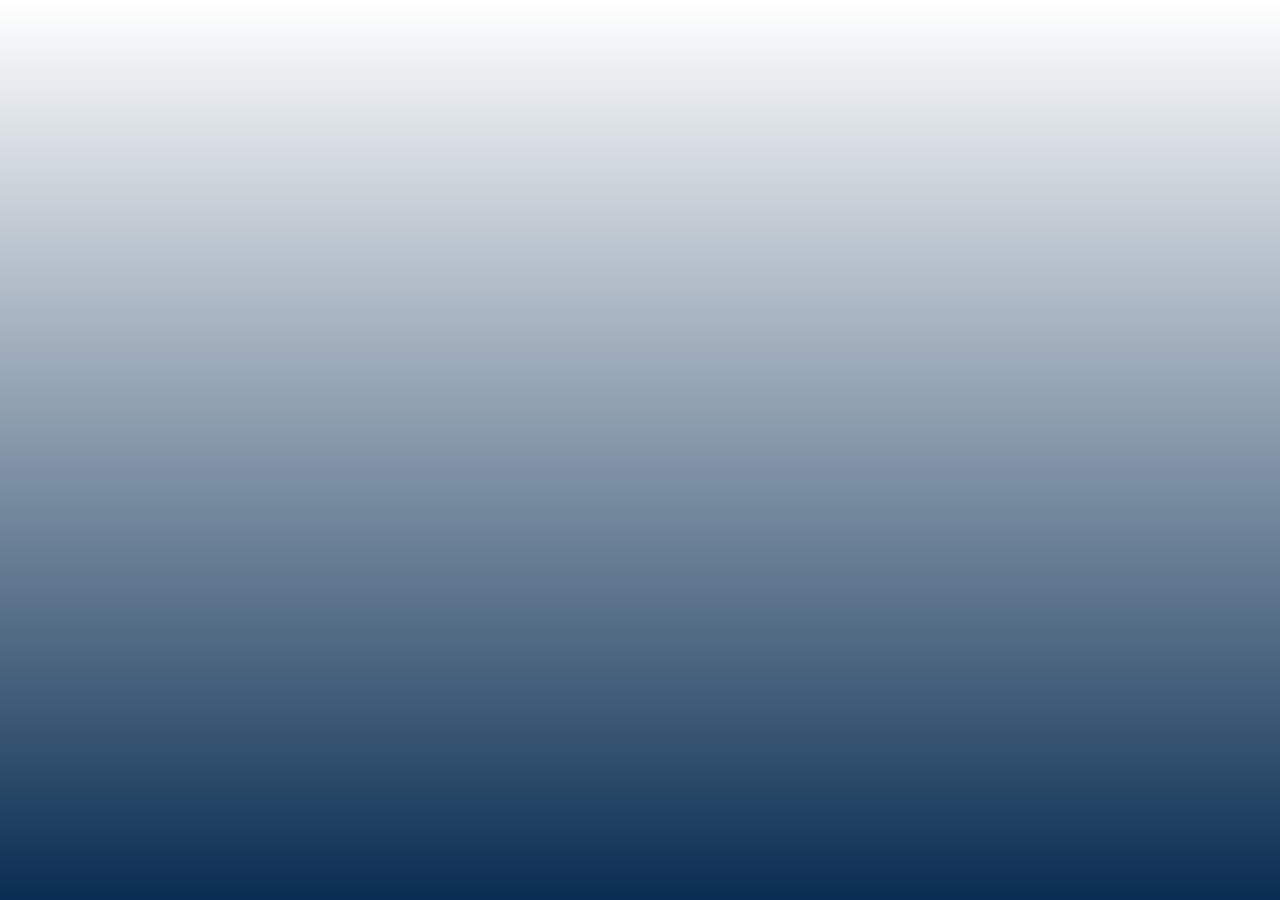
<file: index.html>
<!DOCTYPE html>
<html lang="en">
<head>
    <meta charset="UTF-8">
    <meta name="viewport" content="width=device-width, initial-scale=1.0">
    <title>Welcome - Selmi Group</title>
    <link rel="stylesheet" href="styles.css">
</head>
<body>
    <div class="container">
        <div id="logo"></div>
        <button id="scan-button">Scan Now!</button>
    </div>
    <script src="main.js"></script>
</body>
</html>
</file>
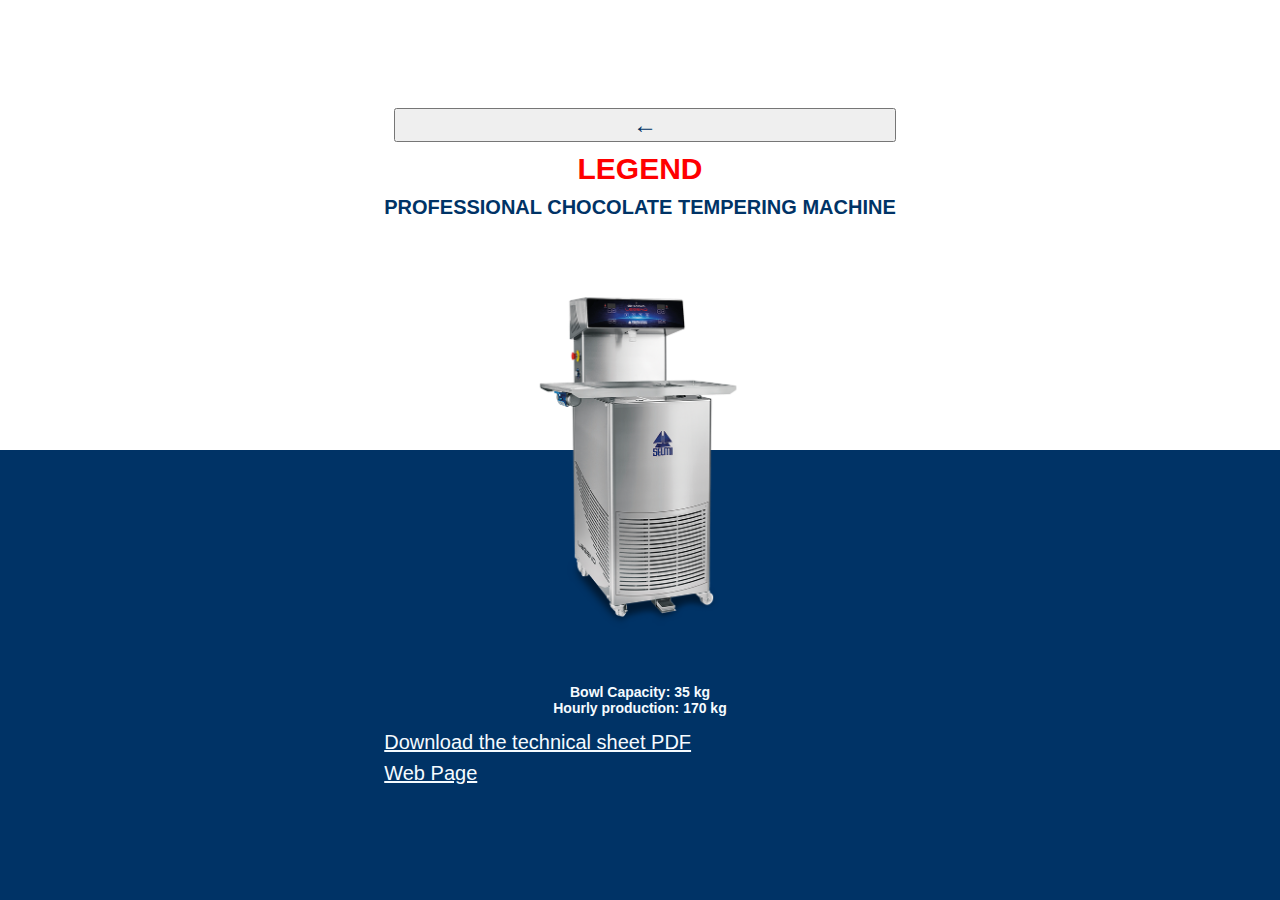
<file: MachinePageLegend/index.html>
<!DOCTYPE html>
<html lang="it">
<head>
    <meta charset="UTF-8">
    <meta name="viewport" content="width=device-width, initial-scale=1.0">
    <title>Legend Temperatrice Professionale Cioccolato</title>
    <link rel="stylesheet" href="style.css">
</head>
<body>
    <div class="container">
        <button class="back-arrow" onclick="goBack()">&#8592;</button>
        <div class="logo">LEGEND</div>
        <div class="title" id="product-title">TEMPERATRICE PROFESSIONALE CIOCCOLATO</div>
        <div class="image-container">
            <img src="../assets/legend-temperatrice-cioccolato.png" alt="Legend Temperatrice Cioccolato">
        </div>
        <div class="info">
            <div class="model" id="product-year"></div>
            <h3 class="specs" id="product-specs">
                Capacità vasca: 35 kg<br>
                Produzione oraria: 170 kg
            </h3>
        </div>
        <div class="links">
            <a href="#" class="link" id="pdf-link" target="_blank">Scarica la scheda tecnica PDF</a>
            <a href="https://www.selmi-group.it/" id="webpage" class="link" target="_blank">Pagina Web</a>
        </div>
    </div>
    <script src="main.js"></script>
</body>
</html>
</file>
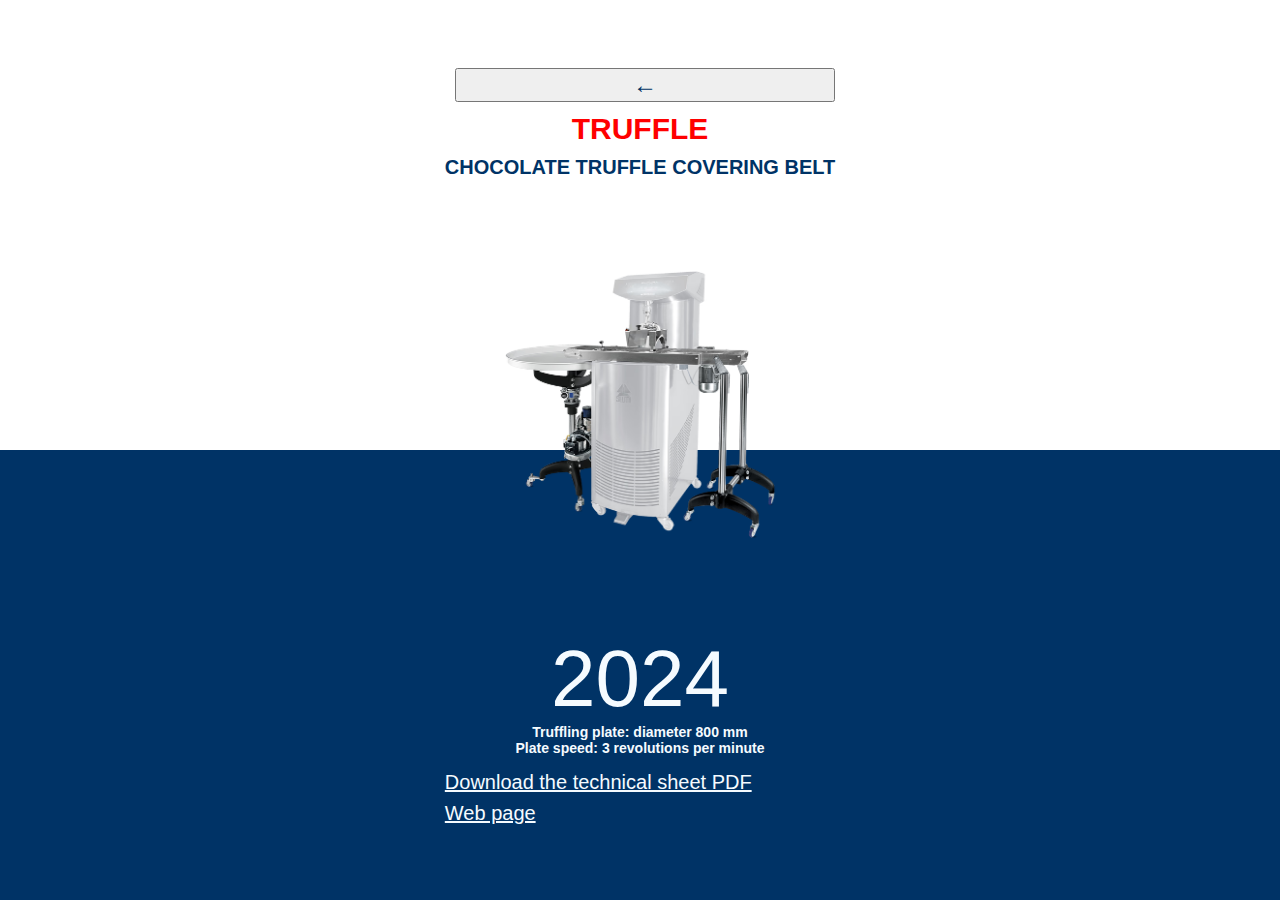
<file: MachinePageTruffle/index.html>
<!DOCTYPE html>
<html lang="en">
<head>
    <meta charset="UTF-8">
    <meta name="viewport" content="width=device-width, initial-scale=1.0">
    <title>Truffle Nastro ricopritore per tartufi in cioccolato</title>
    <link rel="stylesheet" href="style.css">
</head>
<body>
    <div class="container">
        <button class="back-arrow" onclick="goBack()">&#8592;</button>
        <div class="logo">TRUFFLE</div>
        <div class="title">CHOCOLATE TRUFFLE COVERING BELT</div>
        <div class="image-container">
            <img src="../assets/truffle-nastro-ricopertura-tartufi-p.png" alt="Truffle Nastro ricopritore ">
        </div>
        <div class="info">
            <div class="model">2024</div>
            <h3 class="specs">
                Truffling plate: diameter 800 mm<br>
                Plate speed: 3 revolutions per minute
            </h3>
        </div>
        <div class="links">
            <a href="https://www.youtube.com/watch?v=xvFZjo5PgG0&ab_channel=Duran" class="link" target="_blank">Download the technical sheet PDF</a>
            <a href="https://www.selmi-group.it/" class="link" target="_blank">Web page</a>
        </div>
    </div>
    <script src="main.js"></script>
</body>
</html>
</file>
<file: styles.css>
body {
    font-family: Arial, sans-serif;
    margin: 0;
    padding: 0;
    height: 100vh;
    background: linear-gradient(to top, #092d52 0%, #ffffff 100%);
    overflow: hidden;
    display: flex;
    justify-content: center;
    align-items: center;
}

.container {
    position: relative;
    width: 90%;
    max-width: 1200px;
    height: 80%;
    display: flex;
    flex-direction: column;
    justify-content: center;
    align-items: center;
}

#logo {
    position: absolute;
    left: -100%;
    width: 80%;
    max-width: 328px;
    height: 80px;
    background-image: url('https://www.selmi-group.it/img/logo-selmi-social.png');
    background-size: contain;
    background-repeat: no-repeat;
    background-position: center;
    transition: left 2s ease-in-out;
}

#scan-button {
    position: absolute;
    right: -100%;
    transform: translateY(calc(50% + 50px));
    padding: 15px 30px;
    font-size: 18px;
    color: white;
    background-color: #25344d;
    border: none;
    border-radius: 5px;
    cursor: pointer;
    transition: right 2s ease-in-out, background-color 0.3s;
}

#scan-button:hover {
    background-color: #2f4a77;
}

@media (max-width: 768px) {
    #logo {
        width: 70%;
        height: 60px;
    }

    #scan-button {
        padding: 12px 24px;
        font-size: 16px;
    }
}

@media (max-width: 480px) {
    #logo {
        width: 90%;
        height: 50px;
    }

    #scan-button {
        padding: 10px 20px;
        font-size: 14px;
    }
}
</file>
<file: MachinePageLegend/style.css>
body {
    font-family: Arial, sans-serif;
    margin: 0;
    padding: 0;
    min-height: 100vh;
    display: flex;
    justify-content: center;
    align-items: center;
    background: linear-gradient(to bottom, white 50%, #003366 50%);
}

.container {
    display: flex;
    flex-direction: column;
}

button {
    font-size: 24px;
    color: #003366;
    text-decoration: none;
    margin-bottom: 10px;
    margin-left: 10px;
    display: inline-block;
}

.logo {
    text-align: center;
    color: #ff0000;
    font-size: 30px;
    font-weight: bold;
    margin-bottom: 10px;
}

.title {
    color: #003366;
    font-size: 20px;
    font-weight: bold;
    text-align: center;
}

.image-container {
    width: 100%;
    display: flex;
    justify-content: center;
    align-items: center;
    margin-bottom: 10px;
}

.image-container img {
    max-width: 100%;
    /* con auto non riesco a farlo stare negli 800 px e non capisco perché */
    height: 450px; 
}

.info {
    text-align: center;
    margin-bottom: 10px;
}

.model {
    color: #f5fbff;
    font-size: 80px;
    margin-bottom: 5px;
    line-height: 1;
}

.specs {
    font-size: 14px;
    color: #f5fbff;
    margin: 5px 0;
}

.links {
    display: flex;
    flex-direction: column;
    align-items: start;
}

.link {
    font-size: 20px;
    color: #f5fbff;
    border-bottom: 1px solid #003366;
    padding-bottom: 2px;
    margin-bottom: 5px;
}

@media (max-width: 360px) {
    .container {
        padding: 10px;
    }

    .logo {
        font-size: 28px;
    }

    .title {
        font-size: 18px;
    }

    .model {
        font-weight: bold;
        font-size: 40px;
    }

    .specs {
        font-size: 20px;
    }

    .links {
        flex-direction: column;
    }

    .link {
        margin-bottom: 5px;
    }
}
</file>
<file: MachinePageTruffle/style.css>
body {
    font-family: Arial, sans-serif;
    margin: 0;
    padding: 0;
    min-height: 100vh;
    display: flex;
    justify-content: center;
    align-items: center;
    background: linear-gradient(to bottom, white 50%, #003366 50%);
}

.container {
    display: flex;
    flex-direction: column;
}

button {
    font-size: 24px;
    color: #003366;
    text-decoration: none;
    margin-bottom: 10px;
    margin-left: 10px;
    display: inline-block;
}

.logo {
    text-align: center;
    color: #ff0000;
    font-size: 30px;
    font-weight: bold;
    margin-bottom: 10px;
}

.title {
    color: #003366;
    font-size: 20px;
    font-weight: bold;
    text-align: center;
}

.image-container {
    width: 100%;
    display: flex;
    justify-content: center;
    align-items: center;
    margin-bottom: 10px;
}

.image-container img {
    max-width: 100%;
    /* con auto non riesco a farlo stare negli 800 px e non capisco perché */
    height: 450px; 
}

.info {
    text-align: center;
    margin-bottom: 10px;
}

.model {
    color: #f5fbff;
    font-size: 80px;
    margin-bottom: 5px;
    line-height: 1;
}

.specs {
    font-size: 14px;
    color: #f5fbff;
    margin: 5px 0;
}

.links {
    display: flex;
    flex-direction: column;
    align-items: start;
}

.link {
    font-size: 20px;
    color: #f5fbff;
    border-bottom: 1px solid #003366;
    padding-bottom: 2px;
    margin-bottom: 5px;
}

@media (max-width: 360px) {
    .container {
        padding: 10px;
    }

    .logo {
        font-size: 28px;
    }

    .title {
        font-size: 18px;
    }

    .model {
        font-weight: bold;
        font-size: 40px;
    }

    .specs {
        font-size: 20px;
    }

    .links {
        flex-direction: column;
    }

    .link {
        margin-bottom: 5px;
    }
}
</file>
